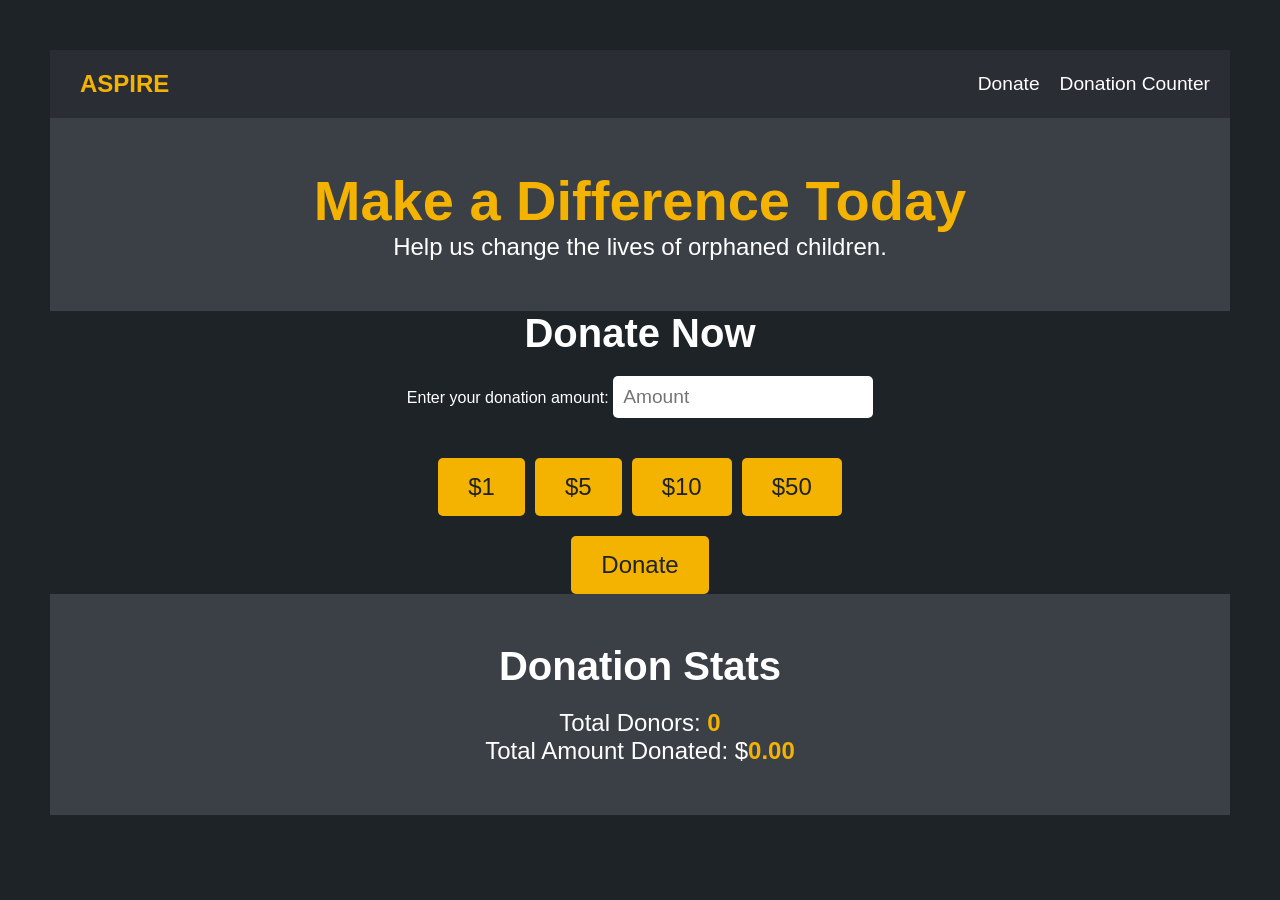
<file: website/donation.html>
<!DOCTYPE html>
<html lang="en">
<head>
    <meta charset="UTF-8">
    <meta name="viewport" content="width=device-width, initial-scale=1.0">
    <title>Donate to Aspire</title>
    <link rel="stylesheet" href="donation.css">
</head>
<body>

    <!-- Navbar -->
    <nav>
        <div class="logo" id="logo">ASPIRE</div>
        <ul class="nav-links">
            <li><a href="#donate">Donate</a></li>
            <li><a href="#counter">Donation Counter</a></li>
        </ul>
    </nav>

    <!-- Hero Section -->
    <section class="hero-section">
        <h1>Make a Difference Today</h1>
        <p>Help us change the lives of orphaned children.</p>
    </section>

    <!-- Donation Form -->
    <div class="donate-container">
    <h2>Donate Now</h2>
    <form id="donation-form">
        <label for="donation-amount">Enter your donation amount:</label>
        <input type="number" id="donation-amount" placeholder="Amount" required>
        <div class="predefined-options">
            <button type="button" class="predefined-amount" data-amount="1">$1</button>
            <button type="button" class="predefined-amount" data-amount="5">$5</button>
            <button type="button" class="predefined-amount" data-amount="10">$10</button>
            <button type="button" class="predefined-amount" data-amount="50">$50</button>
        </div>
        <button type="submit">Donate</button>
    </form>

    <!-- Thank You Message -->
    <div id="thank-you-message" style="display:none;">
        <h3>Thank you for your donation!</h3>
        <p>Your support is making a difference.</p>
    </div>
</div>

    <!-- Donation Counter -->
    <section id="counter">
        <div class="counter-container">
            <h2>Donation Stats</h2>
            <p>Total Donors: <span id="donor-counter">0</span></p>
            <p>Total Amount Donated: $<span id="money-counter">0</span></p>
        </div>
    </section>

    <script src="donation.js"></script>
</body>
</html>
</file>
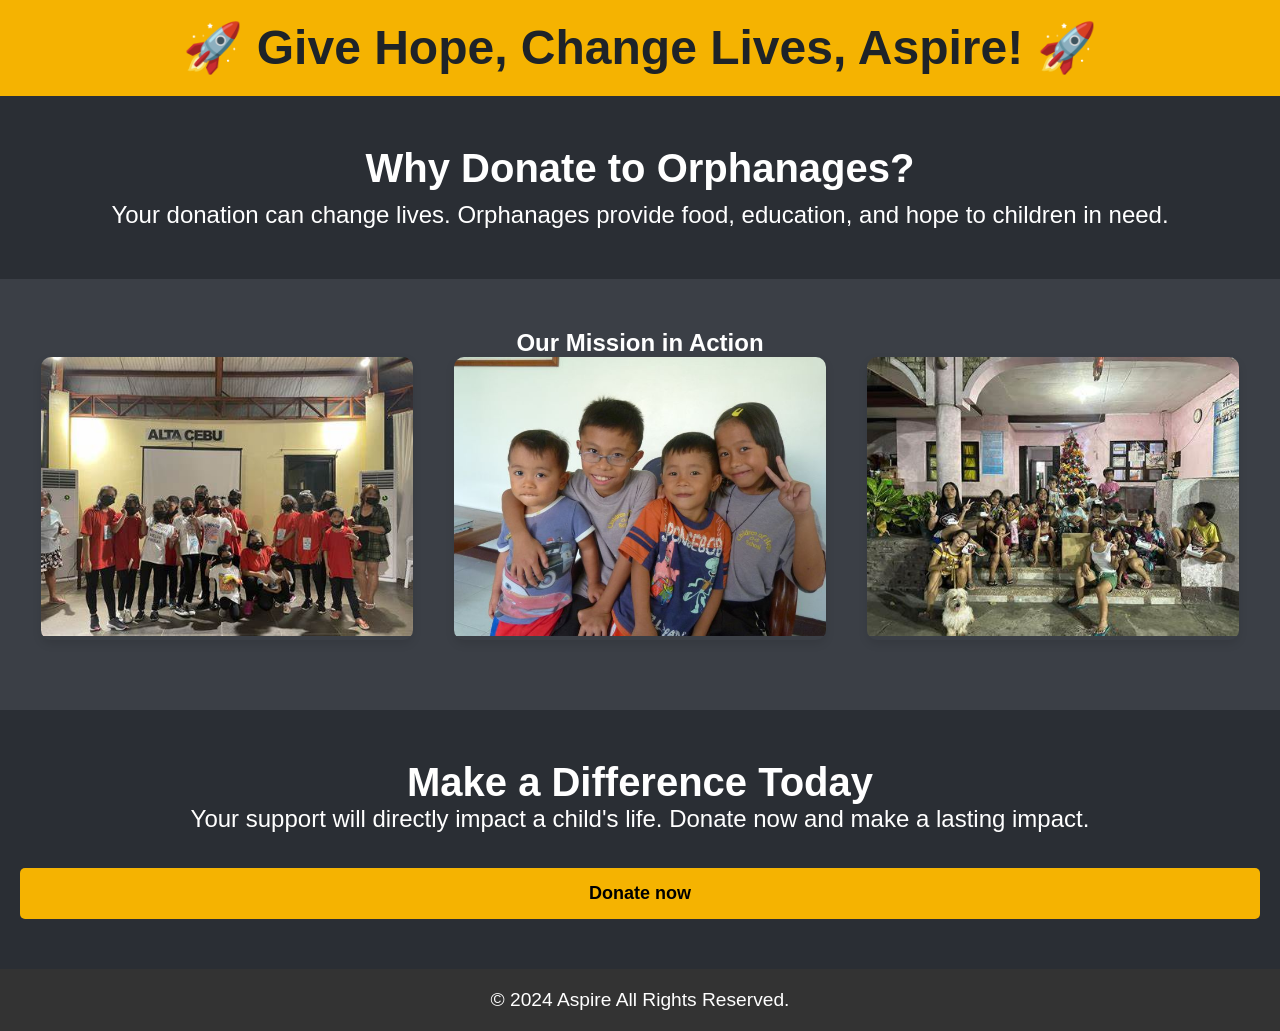
<file: website/mission.html>
<!DOCTYPE html>
<html lang="en">
<head>
    <meta charset="UTF-8">
    <meta name="viewport" content="width=device-width, initial-scale=1.0">
    <title>Support Orphanages</title>
    <link rel="stylesheet" href="mission.css">
</head>
<body>

    <header>
        <div class="logo">
            <h1>🚀 Give Hope, Change Lives, Aspire! 🚀</h1>
        </div>
    </header>

    <section class="hero">
        <h2>Why Donate to Orphanages?</h2>
        <p>Your donation can change lives. Orphanages provide food, education, and hope to children in need.</p>
    </section>

    <section class="gallery">
        <h2>Our Mission in Action</h2>
        <div class="gallery-container">
            <div class="image-item">
                <img src="orphanage-img1.jpg" alt="Orphanage Care" />
                <div class="description">Providing meals and shelter to orphaned children.</div>
            </div>
            <div class="image-item">
                <img src="orphanage-img2.jpg" alt="Education and Support" />
                <div class="description">Helping children learn and grow through education.</div>
            </div>
            <div class="image-item">
                <img src="orphanage-img3.jpg" alt="Hope and Care" />
                <div class="description">Giving orphaned children the love and care they deserve.</div>
            </div>
        </div>
    </section>

    <section class="call-to-action">
        <h2>Make a Difference Today</h2>
        <p>Your support will directly impact a child's life. Donate now and make a lasting impact.</p>
        <div class="donation-btn" id="donation-btn">Donate now</div> 
    </section>

    <script src="mission.js"></script>
    <footer>
        <p>&copy; 2024 Aspire All Rights Reserved.</p>
    </footer>

</body>
</html>
</file>
<file: website/donation.css>
/* General Styles */
body {
    font-family: 'Roboto', sans-serif;
    margin: 0;
    padding: 0;
    box-sizing: border-box;
    background-color: #1E2328;
    color: #fff;
}

/* Navbar */
nav {
    display: flex;
    justify-content: space-between;
    align-items: center;
    background-color: #2A2E34;
    padding: 10px 20px;
}

nav .logo {
    font-size: 24px;
    font-weight: bold;
    color: #F5B301; /* Gold Accent Color */
    text-align: center;
    cursor: pointer;
    padding: 10px;
}

.logo:hover {
    color: #FED053; /* Hover Gold Color */
}


.nav-links {
    list-style: none;
    display: flex;
}

.nav-links li {
    margin-left: 20px;
}

.nav-links a {
    color: #FFF;
    text-decoration: none;
    font-size: 1.2em;
}

.nav-links a:hover {
    color: #FED053;
}

/* Hero Section */
.hero-section {
    text-align: center;
    padding: 50px;
    background-color: #3B3F46;
}

.hero-section h1 {
    font-size: 3.5em;
    margin: 0;
    color: #F5B301;
}

.hero-section p {
    font-size: 1.5em;
    color: #fff;
}

/* Donation Form */
#donate {
    background-color: #2A2E34;
    padding: 50px;
    text-align: center;
}

.donate-container {
    max-width: 500px;
    margin: 0 auto;
}

.donate-container h2 {
    font-size: 2.5em;
    margin-bottom: 20px;
}

#donation-form input {
    padding: 10px;
    font-size: 1.2em;
    margin-bottom: 20px;
    border-radius: 5px;
    border: none;
}

#donation-form button {
    padding: 15px 30px;
    font-size: 1.5em;
    background-color: #F5B301;
    border: none;
    border-radius: 5px;
    cursor: pointer;
}

#donation-form button:hover {
    background-color: #FED053;
}

/* Donation Buttons */
#donation-options {
    margin-bottom: 20px;
}

.donation-btn {
    padding: 15px 20px;
    margin: 5px;
    font-size: 1.2em;
    background-color: #F5B301;
    color: #1E2328;
    border: none;
    border-radius: 5px;
    cursor: pointer;
    transition: background-color 0.3s ease;
}

.donation-btn:hover {
    background-color: #FED053;
}

.donation-btn:focus {
    outline: none;
    border: 2px solid #FED053;
}

/* Donation Counter */
#counter {
    background-color: #3B3F46;
    padding: 50px;
    text-align: center;
}

.counter-container h2 {
    font-size: 2.5em;
    margin-bottom: 20px;
}

#counter p {
    font-size: 1.5em;
}

#donor-counter, #money-counter {
    font-weight: bold;
    color: #F5B301;
}

/* Responsive Design */
@media (max-width: 768px) {
    .nav-links {
        flex-direction: column;
        align-items: center;
    }

    .donate-container {
        max-width: 90%;
    }

    .hero-section h1 {
        font-size: 2.5em;
    }

    .hero-section p {
        font-size: 1.2em;
    }
}

/* Donor Counter and Money Counter spinning animation */
@keyframes spinCounter {
    0% {
        transform: rotate(0deg);
    }
    100% {
        transform: rotate(360deg);
    }
}

#donor-counter, #money-counter {
    font-weight: bold;
    color: #F5B301;
    display: inline-block;
    transition: transform 1s ease-in-out; /* smooth animation */
}

.spinning {
    animation: spinCounter 1s ease-in-out;
}

* {
    margin: 0;
    padding: 0;
    box-sizing: border-box;
}

body {
    font-family: 'Roboto', sans-serif;
    background-color: #1E2328;
    color: white;
    text-align: center;
    padding: 50px;
}

.container {
    max-width: 600px;
    margin: 0 auto;
}

h1 {
    font-size: 2.5em;
    margin-bottom: 20px;
    color: #F5B301;
}

.counter-section {
    display: flex;
    justify-content: space-around;
    margin-bottom: 30px;
}

.counter {
    font-size: 2em;
    color: #FED053;
    padding: 20px;
    border: 2px solid #F5B301;
    border-radius: 10px;
    min-width: 150px;
}

#donator-counter, #money-counter {
    transition: transform 1s ease-in-out;
}

button {
    background-color: #F5B301;
    color: #1E2328;
    font-size: 1.5em;
    padding: 15px 30px;
    border: none;
    border-radius: 5px;
    cursor: pointer;
    transition: background-color 0.3s ease;
}

button:hover {
    background-color: #FED053;
}

.spin {
    animation: spin 1s ease-in-out;
}

@keyframes spin {
    0% {
        transform: rotate(0deg);
    }
    50% {
        transform: rotate(360deg);
    }
    100% {
        transform: rotate(720deg);
    }
}

.predefined-options {
    margin: 20px 0;
    display: flex;
    gap: 10px;
    justify-content: center;
}

.predefined-amount {
    background-color: #F5B301;
    border: none;
    color: #1E2328;
    font-size: 1em;
    padding: 10px 20px;
    border-radius: 5px;
    cursor: pointer;
    transition: background-color 0.3s ease;
}

.predefined-amount:hover {
    background-color: #FED053;
}
</file>
<file: website/mission.css>
/* Reset and basic styles */
* {
    margin: 0;
    padding: 0;
    box-sizing: border-box;
}

body {
    font-family: 'Roboto', sans-serif;
    background-color: #1E2328; /* Dark background */
    color: #FFFFFF; /* Light text for contrast */
}

/* Header */
header {
    background-color: #F5B301; /* Gold accent */
    color: #1E2328; /* Dark background for text */
    padding: 20px 0;
    text-align: center;
}

header h1 {
    font-size: 3em;
}

/* Hero Section */
.hero {
    background-color: #2A2E34; /* Dark background for the hero */
    color: #FFFFFF; /* Light text */
    text-align: center;
    padding: 50px 0;
}

.hero h2 {
    font-size: 2.5em;
}

.hero p {
    font-size: 1.5em;
    margin-top: 10px;
}

/* Gallery */
.gallery {
    text-align: center;
    padding: 50px 20px;
    background-color: #3B3F46; /* Darker background for gallery */
}

.gallery-container {
    display: flex;
    justify-content: space-around;
    flex-wrap: wrap;
}

.image-item {
    position: relative;
    width: 30%;
    margin-bottom: 20px;
    border-radius: 10px;
    overflow: hidden;
    box-shadow: 0 4px 10px rgba(0, 0, 0, 0.1);
}

.image-item img {
    width: 100%;
    height: auto;
    transition: transform 0.3s ease;
}

.image-item:hover img {
    transform: scale(1.1);
}

.description {
    position: absolute;
    bottom: 10px;
    left: 20px;
    right: 20px;
    background-color: rgba(0, 0, 0, 0.7); /* Semi-transparent black */
    color: #FFFFFF; /* Light text */
    padding: 10px;
    font-size: 1.2em;
    border-radius: 5px;
    opacity: 0;
    transition: opacity 0.3s ease;
}

.image-item:hover .description {
    opacity: 1;
}

/* Call to Action */
.call-to-action {
    background-color: #2A2E34; /* Dark background */
    color: #FFFFFF; /* Light text */
    text-align: center;
    padding: 50px 20px;
}

.call-to-action h2 {
    font-size: 2.5em;
}

.call-to-action p {
    font-size: 1.5em;
    padding-bottom: 15px;
}

.donation-btn {
    padding: 15px 30px;
    background-color: #F5B301; /* Gold Accent Color */
    color: #000000;
    border: none;
    border-radius: 5px;
    font-size: 18px;
    font-weight: bold;
    cursor: pointer;
    margin-top: 20px;
}

.donation-btn:hover {
    background-color: #FED053; /* Hover Gold Color */
}

/* Footer */
footer {
    background-color: #333333; /* Footer background color */
    color: #FFFFFF; /* Light text */
    text-align: center;
    padding: 20px 0;
}

footer p {
    font-size: 1.2em;
}
</file>
